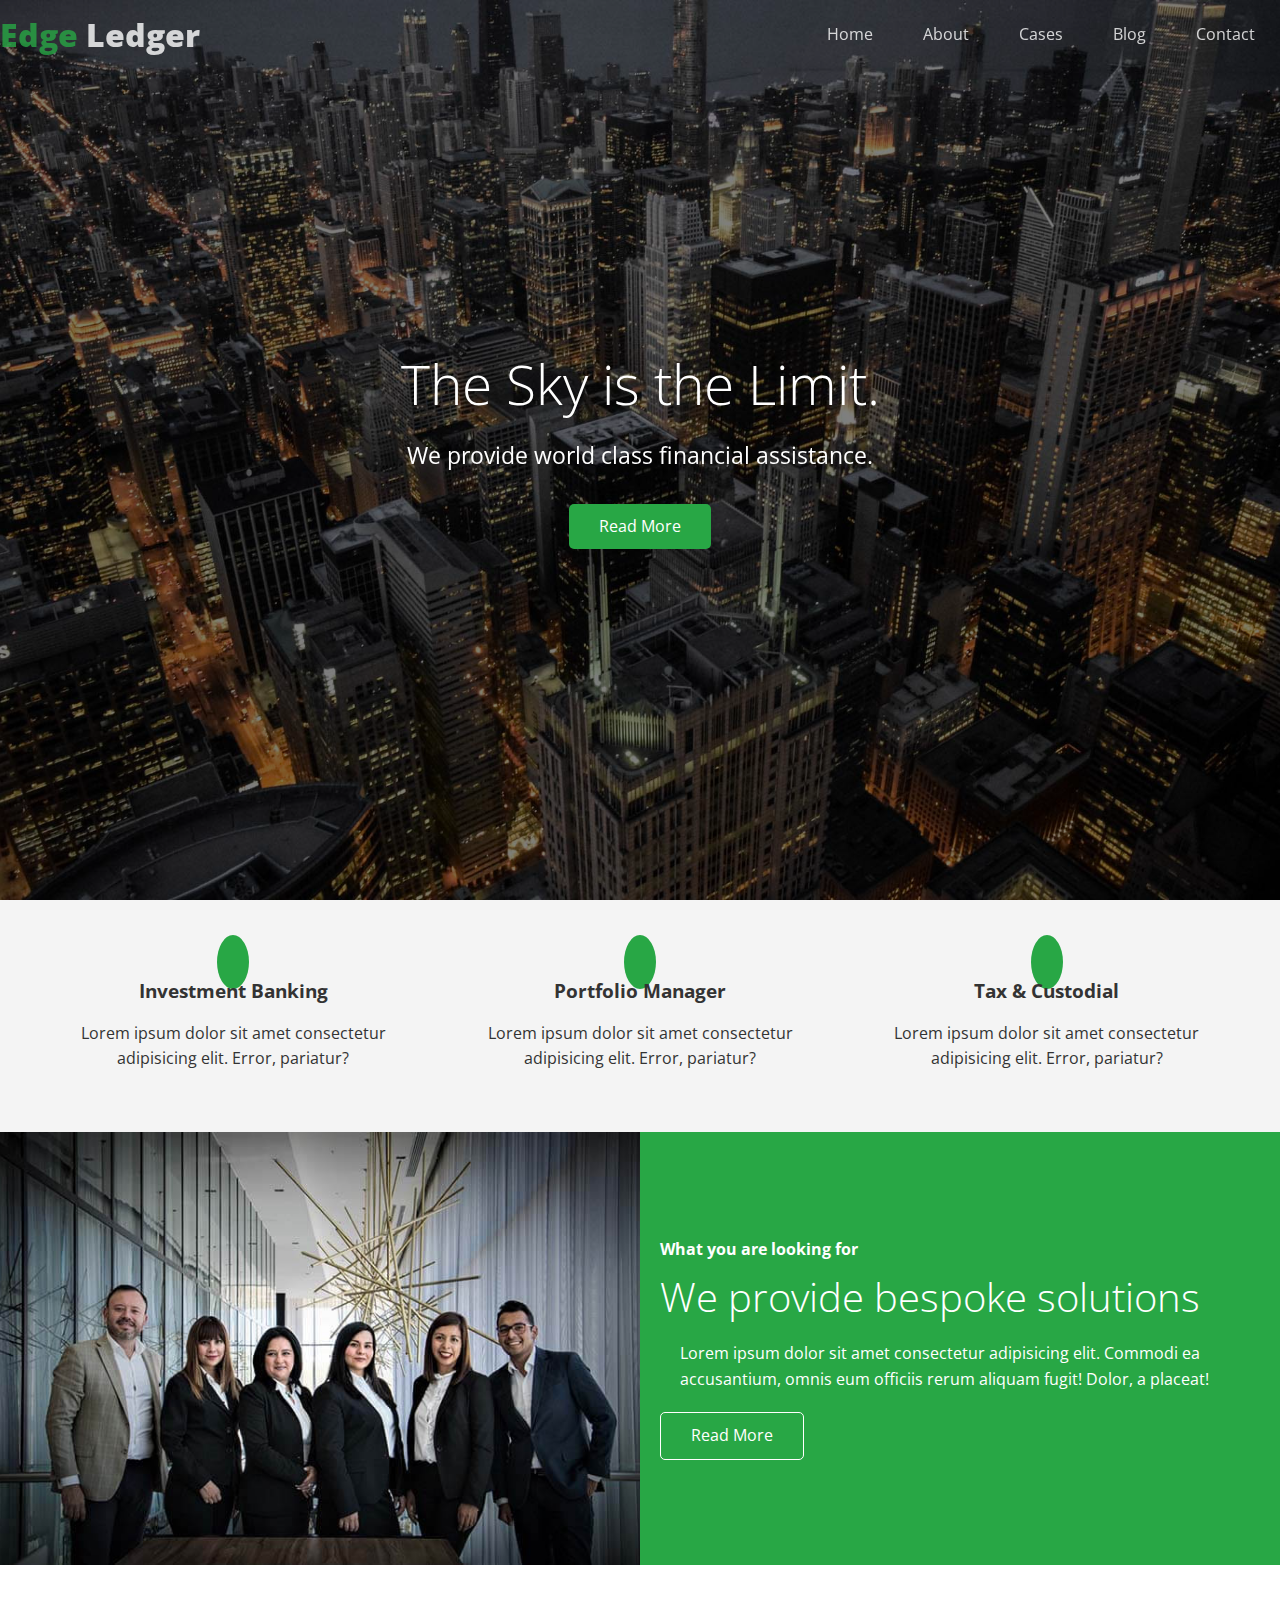
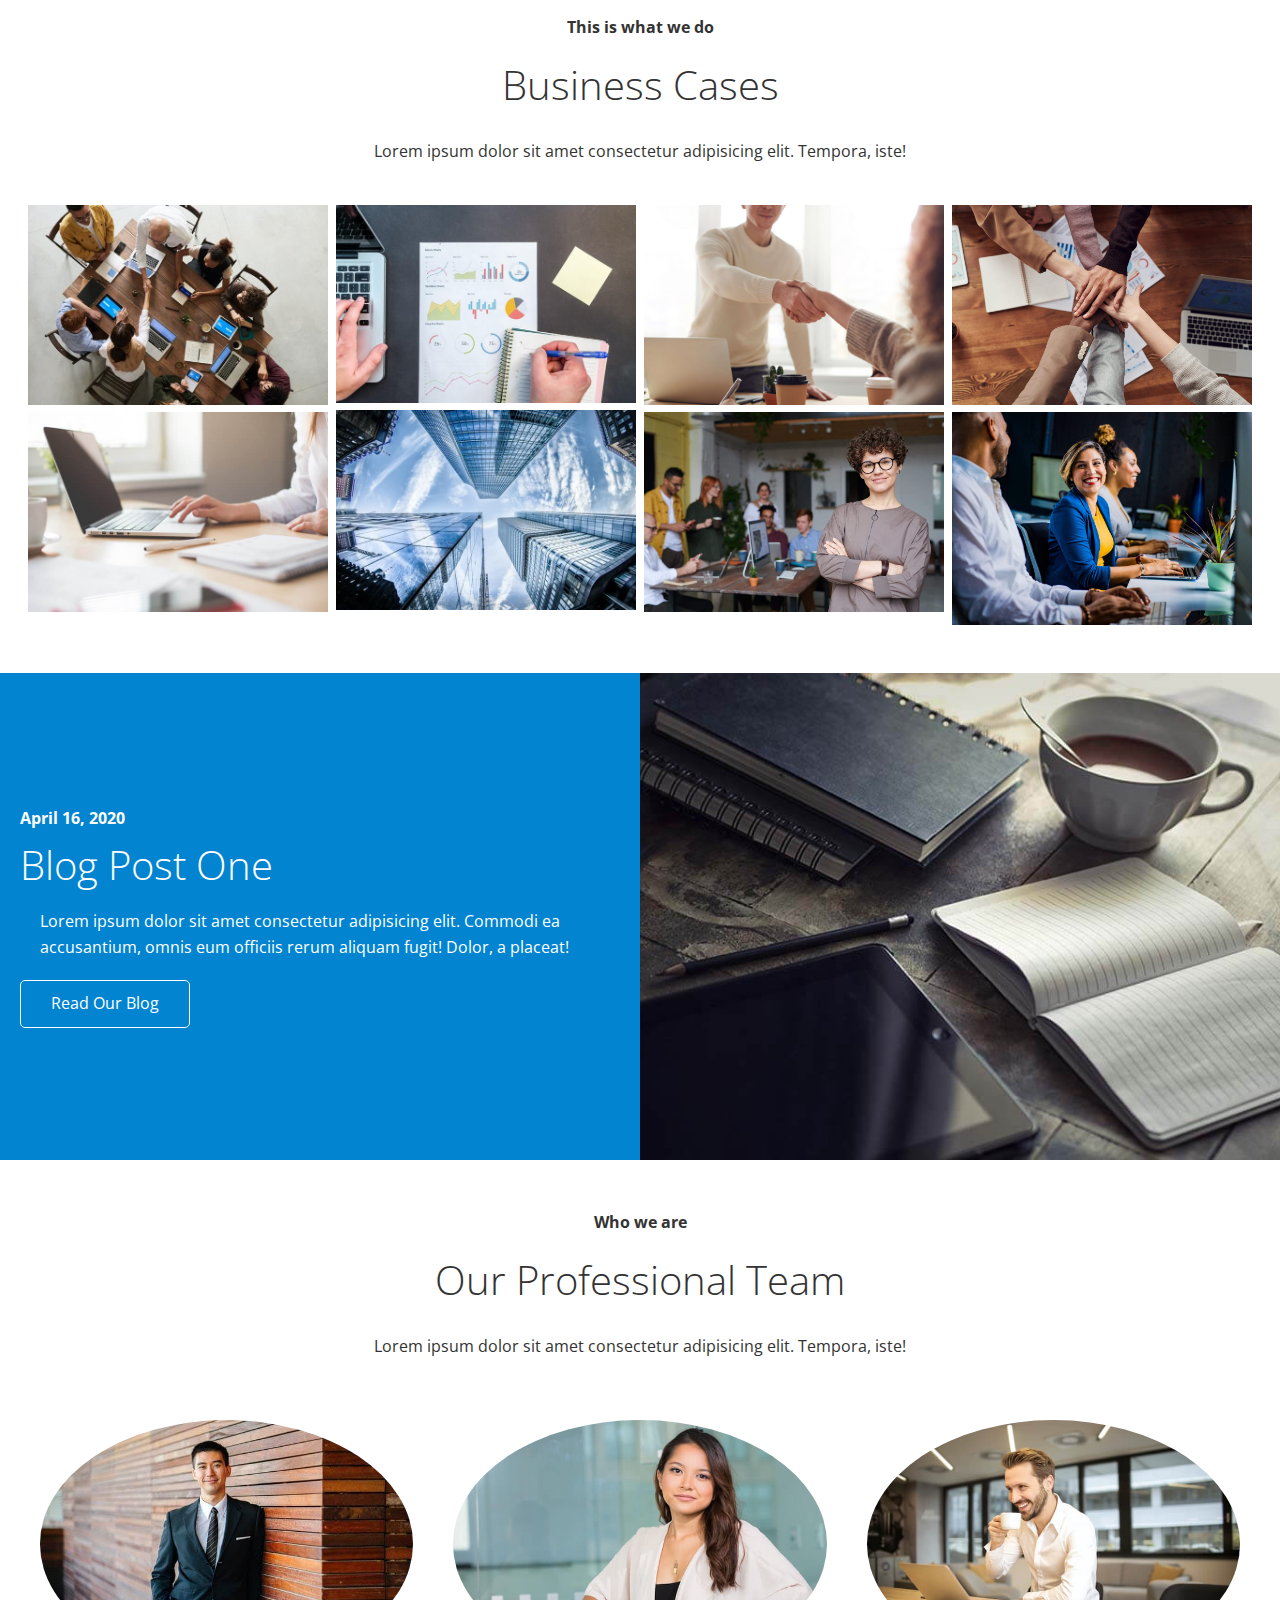
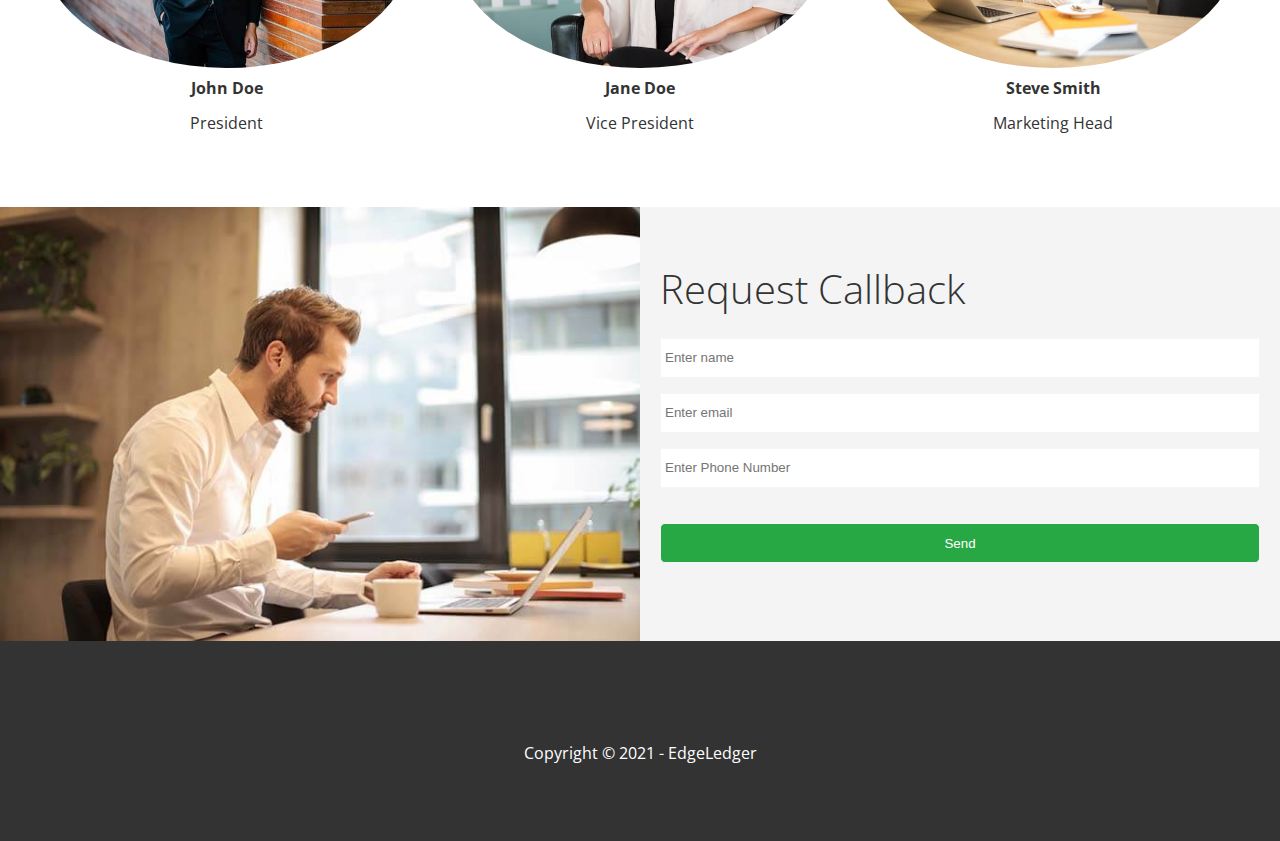
<file: EdgeLedger/index.html>
<!DOCTYPE html>
<html lang="en">
  <head>
    <meta charset="UTF-8" />
    <meta http-equiv="X-UA-Compatible" content="IE=edge" />
    <meta name="viewport" content="width=device-width, initial-scale=1.0" />
    <link rel="stylesheet" href="./css/utilities.css" />
    <link rel="stylesheet" href="./css/style.css" />
    <link
      rel="stylesheet"
      href="https://cdnjs.cloudflare.com/ajax/libs/font-awesome/6.0.0-beta3/css/all.min.css"
      integrity="sha512-Fo3rlrZj/k7ujTnHg4CGR2D7kSs0v4LLanw2qksYuRlEzO+tcaEPQogQ0KaoGN26/zrn20ImR1DfuLWnOo7aBA=="
      crossorigin="anonymous"
      referrerpolicy="no-referrer"
    />
    <link rel="preconnect" href="https://fonts.googleapis.com" />
    <link rel="preconnect" href="https://fonts.gstatic.com" crossorigin />
    <link
      href="https://fonts.googleapis.com/css2?family=Open+Sans:wght@300&display=swap"
      rel="stylesheet"
    />
    <title>Welcome to EdgeLedger</title>
  </head>
  <body id="home">
    <header class="hero">
      <div id="navbar" class="navbar top">
        <h1 class="logo">
          <span class="text-primary"
            ><i class="fas fa-book-open"></i> Edge
          </span>
          Ledger
        </h1>
        <nav>
          <ul>
            <li><a href="#home">Home</a></li>
            <li><a href="#about">About</a></li>
            <li><a href="#cases">Cases</a></li>
            <li><a href="#blog">Blog</a></li>
            <li><a href="#contact">Contact</a></li>
          </ul>
        </nav>
      </div>
      <div class="content">
        <h1>The Sky is the Limit.</h1>
        <p>We provide world class financial assistance.</p>
        <a href="#about" class="btn">
          <i class="fas fa-chevron-right"></i> Read More
        </a>
      </div>
    </header>
    <main>
      <section id="about" class="icons bg-light">
        <div class="flex-items">
          <div>
            <i class="fas fa-university fa-2x"></i>
            <div>
              <h3>Investment Banking</h3>
              <p>
                Lorem ipsum dolor sit amet consectetur adipisicing elit. Error,
                pariatur?
              </p>
            </div>
          </div>
          <div>
            <i class="fas fa-book-reader fa-2x"></i>
            <div>
              <h3>Portfolio Manager</h3>
              <p>
                Lorem ipsum dolor sit amet consectetur adipisicing elit. Error,
                pariatur?
              </p>
            </div>
          </div>
          <div>
            <i class="fas fa-pencil-alt fa-2x"></i>
            <div>
              <h3>Tax & Custodial</h3>
              <p>
                Lorem ipsum dolor sit amet consectetur adipisicing elit. Error,
                pariatur?
              </p>
            </div>
          </div>
        </div>
      </section>
      <section class="solutions flex-columns">
        <div class="row">
          <div class="column">
            <div class="column-1">
              <img src="img/home/people.jpg" alt="" />
            </div>
          </div>
          <div class="column">
            <div class="column-2 bg-primary">
              <h4>What you are looking for</h4>
              <h2>We provide bespoke solutions</h2>
              <p>
                Lorem ipsum dolor sit amet consectetur adipisicing elit. Commodi
                ea accusantium, omnis eum officiis rerum aliquam fugit! Dolor, a
                placeat!
              </p>
              <a href="#" class="btn btn-outline"
                ><i class="fas fa-chevron-right"></i> Read More
              </a>
            </div>
          </div>
        </div>
      </section>

      <section id="cases" class="cases flex-grid section-padding">
        <header class="section-header">
          <h4>This is what we do</h4>
          <h2>Business Cases</h2>
          <p>
            Lorem ipsum dolor sit amet consectetur adipisicing elit. Tempora,
            iste!
          </p>
        </header>
        <div class="row">
          <div class="column">
            <img src="./img/cases/cases1.jpg" alt="" />
            <img src="./img/cases/cases2.jpg" alt="" />
          </div>
          <div class="column">
            <img src="./img/cases/cases3.jpg" alt="" />
            <img src="./img/cases/cases4.jpg" alt="" />
          </div>
          <div class="column">
            <img src="./img/cases/cases5.jpg" alt="" />
            <img src="./img/cases/cases6.jpg" alt="" />
          </div>
          <div class="column">
            <img src="./img/cases/cases7.jpg" alt="" />
            <img src="./img/cases/cases8.jpg" alt="" />
          </div>
        </div>
      </section>

      <section id="blog" class="blog flex-columns flex-reverse">
        <div class="row">
          <div class="column">
            <div class="column-1">
              <img src="img/home/blog.jpg" alt="" />
            </div>
          </div>
          <div class="column">
            <div class="column-2 bg-secondary">
              <h4>April 16, 2020</h4>
              <h2>Blog Post One</h2>
              <p>
                Lorem ipsum dolor sit amet consectetur adipisicing elit. Commodi
                ea accusantium, omnis eum officiis rerum aliquam fugit! Dolor, a
                placeat!
              </p>
              <a href="blog.html" class="btn btn-outline"
                ><i class="fas fa-chevron-right"></i> Read Our Blog
              </a>
            </div>
          </div>
        </div>
      </section>

      <section id="team" class="team section-padding">
        <header class="section-header">
          <h4>Who we are</h4>
          <h2>Our Professional Team</h2>
          <p>
            Lorem ipsum dolor sit amet consectetur adipisicing elit. Tempora,
            iste!
          </p>
        </header>
        <div class="flex-items">
          <div>
            <img src="./img/team/person1.jpg" alt="" />
            <h4>John Doe</h4>
            <p>President</p>
          </div>
          <div>
            <img src="./img/team/person2.jpg" alt="" />
            <h4>Jane Doe</h4>
            <p>Vice President</p>
          </div>
          <div>
            <img src="./img/team/person3.jpg" alt="" />
            <h4>Steve Smith</h4>
            <p>Marketing Head</p>
          </div>
        </div>
      </section>

      <section id="contact" class="contact flex-columns">
        <div class="row">
          <div class="column">
            <div class="column-1">
              <img src="img/home/contact.jpg" alt="" />
            </div>
          </div>
          <div class="column">
            <div class="column-2 bg-light">
              <h2>Request Callback</h2>
              <form action="" class="callback-form">
                <div class="form-control">
                  <label for="name"></label>
                  <input
                    type="text"
                    name="name"
                    id="name"
                    placeholder="Enter name"
                  />
                </div>
                <div class="form-control">
                  <label for="email"></label>
                  <input
                    type="email"
                    name="email"
                    id="email"
                    placeholder="Enter email"
                  />
                </div>
                <div class="form-control">
                  <label for="phone"></label>
                  <input
                    type="text"
                    name="phone"
                    id="phone"
                    placeholder="Enter Phone Number"
                  />
                </div>
                <input type="submit" value="Send" id="Submit" class="btn" />
              </form>
            </div>
          </div>
        </div>
      </section>
    </main>
    <footer class="footer bg-dark">
      <div class="social">
        <a href="#"><i class="fab fa-facebook fa-2x"></i></a>
        <a href="#"><i class="fab fa-twitter fa-2x"></i></a>
        <a href="#"><i class="fab fa-linkedin fa-2x"></i></a>
        <a href="#"><i class="fab fa-youtube fa-2x"></i></a>
      </div>
      <p>Copyright &copy; 2021 - EdgeLedger</p>
    </footer>
    <script
      src="https://code.jquery.com/jquery-3.6.0.min.js"
      integrity="sha256-/xUj+3OJU5yExlq6GSYGSHk7tPXikynS7ogEvDej/m4="
      crossorigin="anonymous"
    ></script>

    <script>
      const navbar = document.getElementById("navbar");
      let scrolled = false;

      window.onscroll = function () {
        if (window.pageYOffset > 100) {
          navbar.classList.remove("top");
          if (!scrolled) {
            navbar.style.transform = "translateY(-70px)";
          }
          setTimeout(function () {
            navbar.style.transform = "translateY(0)";
            scrolled = true;
          }, 200);
        } else {
          navbar.classList.add("top");
          scrolled = false;
        }
      };

      $("#navbar a, .btn").on("click", function (e) {
        if (this.hash != "") {
          e.preventDefault();

          const hash = this.hash;

          $("html, body").animate(
            {
              scrollTop: $(hash).offset().top - 100,
            },
            800
          );
        }
      });
    </script>
  </body>
</html>
</file>
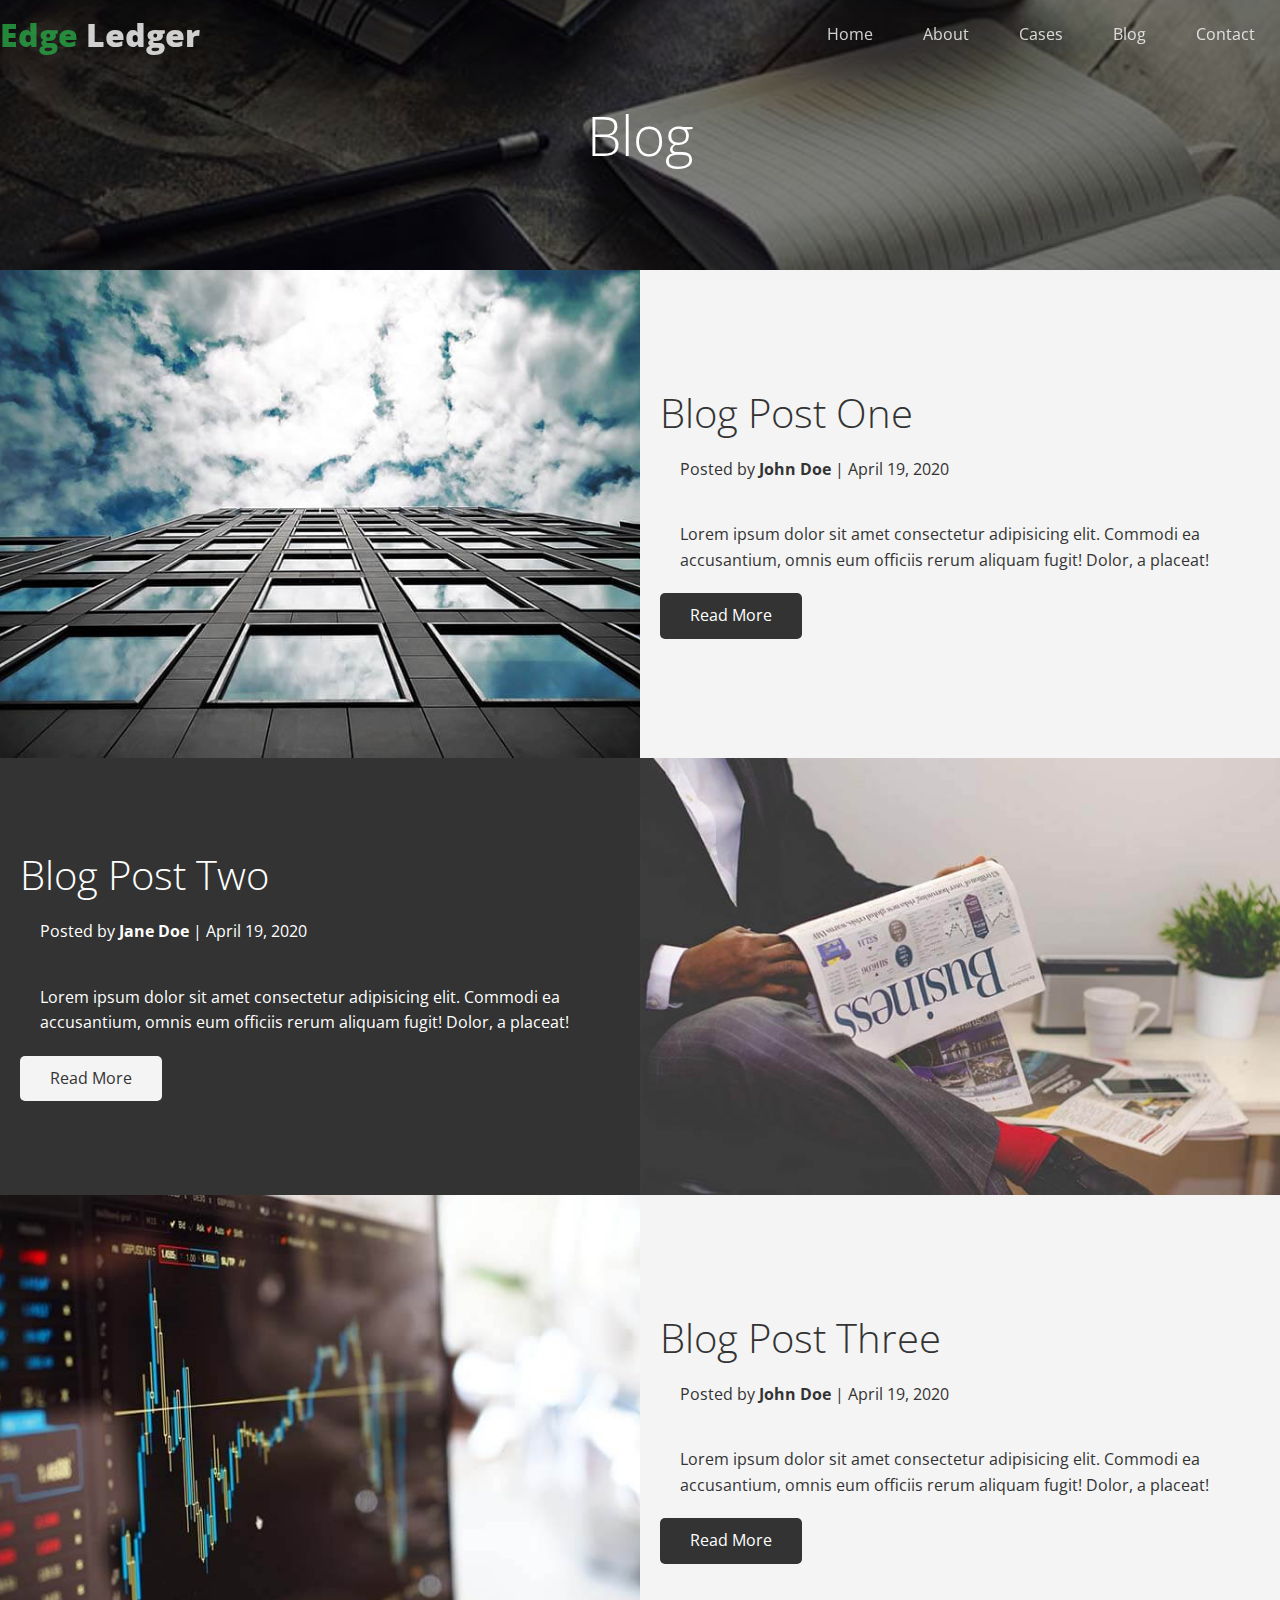
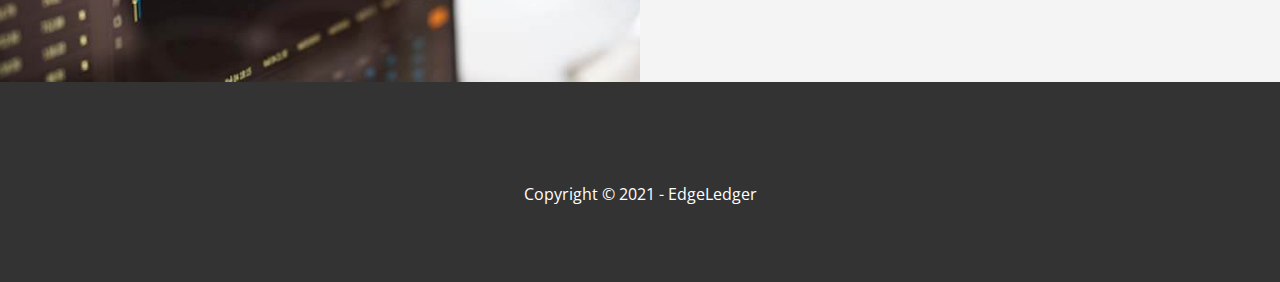
<file: EdgeLedger/blog.html>
<!DOCTYPE html>
<html lang="en">
  <head>
    <meta charset="UTF-8" />
    <meta http-equiv="X-UA-Compatible" content="IE=edge" />
    <meta name="viewport" content="width=device-width, initial-scale=1.0" />
    <link rel="stylesheet" href="./css/utilities.css" />
    <link rel="stylesheet" href="./css/style.css" />
    <link
      rel="stylesheet"
      href="https://cdnjs.cloudflare.com/ajax/libs/font-awesome/6.0.0-beta3/css/all.min.css"
      integrity="sha512-Fo3rlrZj/k7ujTnHg4CGR2D7kSs0v4LLanw2qksYuRlEzO+tcaEPQogQ0KaoGN26/zrn20ImR1DfuLWnOo7aBA=="
      crossorigin="anonymous"
      referrerpolicy="no-referrer"
    />
    <link rel="preconnect" href="https://fonts.googleapis.com" />
    <link rel="preconnect" href="https://fonts.gstatic.com" crossorigin />
    <link
      href="https://fonts.googleapis.com/css2?family=Open+Sans:wght@300&display=swap"
      rel="stylesheet"
    />
    <title>Read Our Blog</title>
  </head>
  <body id="home">
    <header class="hero blog">
      <div id="navbar" class="navbar top">
        <h1 class="logo">
          <span class="text-primary"
            ><i class="fas fa-book-open"></i> Edge
          </span>
          Ledger
        </h1>
        <nav>
          <ul>
            <li><a href="index.html">Home</a></li>
            <li><a href="index.html#about">About</a></li>
            <li><a href="index.html#cases">Cases</a></li>
            <li><a href="index.html#blog">Blog</a></li>
            <li><a href="index.html#contact">Contact</a></li>
          </ul>
        </nav>
      </div>
      <div class="content">
        <h1>Blog</h1>
      </div>
    </header>
    <main>
      <article class="flex-columns">
        <div class="row">
          <div class="column">
            <div class="column-1">
              <img src="img/blog/blog1.jpg" alt="" />
            </div>
          </div>
          <div class="column">
            <div class="column-2 bg-light">
              <h2>Blog Post One</h2>
              <p class="meta">
                <i class="fas fa-user"></i> Posted by
                <strong>John Doe</strong> | April 19, 2020
              </p>
              <p>
                Lorem ipsum dolor sit amet consectetur adipisicing elit. Commodi
                ea accusantium, omnis eum officiis rerum aliquam fugit! Dolor, a
                placeat!
              </p>
              <a href="post.html" class="btn btn-dark"
                ><i class="fas fa-chevron-right"></i> Read More
              </a>
            </div>
          </div>
        </div>
      </article>
      <article class="flex-columns flex-reverse">
        <div class="row">
          <div class="column">
            <div class="column-1">
              <img src="img/blog/blog2.jpg" alt="" />
            </div>
          </div>
          <div class="column">
            <div class="column-2 bg-dark">
              <h2>Blog Post Two</h2>
              <p class="meta">
                <i class="fas fa-user"></i> Posted by
                <strong>Jane Doe</strong> | April 19, 2020
              </p>
              <p>
                Lorem ipsum dolor sit amet consectetur adipisicing elit. Commodi
                ea accusantium, omnis eum officiis rerum aliquam fugit! Dolor, a
                placeat!
              </p>
              <a href="post.html" class="btn btn-light"
                ><i class="fas fa-chevron-right"></i> Read More
              </a>
            </div>
          </div>
        </div>
      </article>
      <article class="flex-columns">
        <div class="row">
          <div class="column">
            <div class="column-1">
              <img src="img/blog/blog3.jpg" alt="" />
            </div>
          </div>
          <div class="column">
            <div class="column-2 bg-light">
              <h2>Blog Post Three</h2>
              <p class="meta">
                <i class="fas fa-user"></i> Posted by
                <strong>John Doe</strong> | April 19, 2020
              </p>
              <p>
                Lorem ipsum dolor sit amet consectetur adipisicing elit. Commodi
                ea accusantium, omnis eum officiis rerum aliquam fugit! Dolor, a
                placeat!
              </p>
              <a href="post.html" class="btn btn-dark"
                ><i class="fas fa-chevron-right"></i> Read More
              </a>
            </div>
          </div>
        </div>
      </article>
    </main>

    <footer class="footer bg-dark">
      <div class="social">
        <a href="#"><i class="fab fa-facebook fa-2x"></i></a>
        <a href="#"><i class="fab fa-twitter fa-2x"></i></a>
        <a href="#"><i class="fab fa-linkedin fa-2x"></i></a>
        <a href="#"><i class="fab fa-youtube fa-2x"></i></a>
      </div>
      <p>Copyright &copy; 2021 - EdgeLedger</p>
    </footer>
    <script>
      const navbar = document.getElementById("navbar");
      let scrolled = false;

      window.onscroll = function () {
        if (window.pageYOffset > 100) {
          navbar.classList.remove("top");
          if (!scrolled) {
            navbar.style.transform = "translateY(-70px)";
          }
          setTimeout(function () {
            navbar.style.transform = "translateY(0)";
            scrolled = true;
          }, 200);
        } else {
          navbar.classList.add("top");
          scrolled = false;
        }
      };
    </script>
  </body>
</html>
</file>
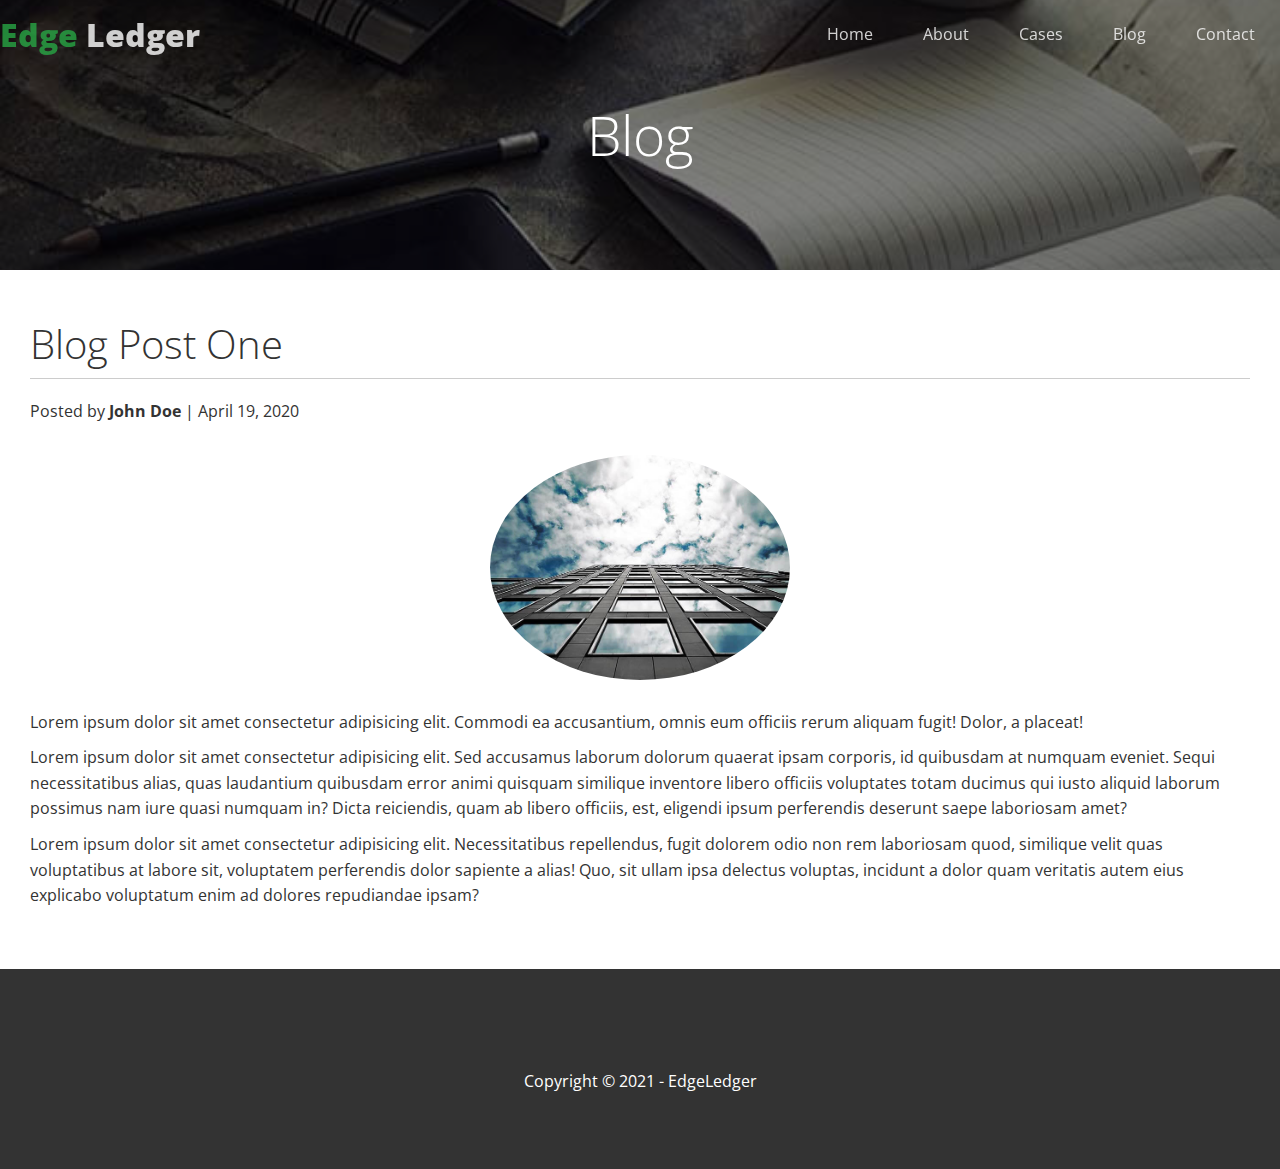
<file: EdgeLedger/post.html>
<!DOCTYPE html>
<html lang="en">
  <head>
    <meta charset="UTF-8" />
    <meta http-equiv="X-UA-Compatible" content="IE=edge" />
    <meta name="viewport" content="width=device-width, initial-scale=1.0" />
    <link rel="stylesheet" href="./css/utilities.css" />
    <link rel="stylesheet" href="./css/style.css" />
    <link
      rel="stylesheet"
      href="https://cdnjs.cloudflare.com/ajax/libs/font-awesome/6.0.0-beta3/css/all.min.css"
      integrity="sha512-Fo3rlrZj/k7ujTnHg4CGR2D7kSs0v4LLanw2qksYuRlEzO+tcaEPQogQ0KaoGN26/zrn20ImR1DfuLWnOo7aBA=="
      crossorigin="anonymous"
      referrerpolicy="no-referrer"
    />
    <link rel="preconnect" href="https://fonts.googleapis.com" />
    <link rel="preconnect" href="https://fonts.gstatic.com" crossorigin />
    <link
      href="https://fonts.googleapis.com/css2?family=Open+Sans:wght@300&display=swap"
      rel="stylesheet"
    />
    <title>Post One</title>
  </head>
  <body id="home">
    <header class="hero blog">
      <div id="navbar" class="navbar top">
        <h1 class="logo">
          <span class="text-primary"
            ><i class="fas fa-book-open"></i> Edge
          </span>
          Ledger
        </h1>
        <nav>
          <ul>
            <li><a href="index.html">Home</a></li>
            <li><a href="index.html#about">About</a></li>
            <li><a href="index.html#cases">Cases</a></li>
            <li><a href="#blog">Blog</a></li>
            <li><a href="index.html#contact">Contact</a></li>
          </ul>
        </nav>
      </div>
      <div class="content">
        <h1>Blog</h1>
      </div>
    </header>
    <main>
      <section class="post">
        <h2>Blog Post One</h2>
        <p class="meta">
          <i class="fas fa-user"></i> Posted by <strong>John Doe</strong> |
          April 19, 2020
        </p>
        <img src="./img/blog/blog1.jpg" alt="" />
        <p>
          Lorem ipsum dolor sit amet consectetur adipisicing elit. Commodi ea
          accusantium, omnis eum officiis rerum aliquam fugit! Dolor, a placeat!
        </p>
        <p>
          Lorem ipsum dolor sit amet consectetur adipisicing elit. Sed accusamus
          laborum dolorum quaerat ipsam corporis, id quibusdam at numquam
          eveniet. Sequi necessitatibus alias, quas laudantium quibusdam error
          animi quisquam similique inventore libero officiis voluptates totam
          ducimus qui iusto aliquid laborum possimus nam iure quasi numquam in?
          Dicta reiciendis, quam ab libero officiis, est, eligendi ipsum
          perferendis deserunt saepe laboriosam amet?
        </p>
        <p>
          Lorem ipsum dolor sit amet consectetur adipisicing elit.
          Necessitatibus repellendus, fugit dolorem odio non rem laboriosam
          quod, similique velit quas voluptatibus at labore sit, voluptatem
          perferendis dolor sapiente a alias! Quo, sit ullam ipsa delectus
          voluptas, incidunt a dolor quam veritatis autem eius explicabo
          voluptatum enim ad dolores repudiandae ipsam?
        </p>
      </section>
    </main>

    <footer class="footer bg-dark">
      <div class="social">
        <a href="#"><i class="fab fa-facebook fa-2x"></i></a>
        <a href="#"><i class="fab fa-twitter fa-2x"></i></a>
        <a href="#"><i class="fab fa-linkedin fa-2x"></i></a>
        <a href="#"><i class="fab fa-youtube fa-2x"></i></a>
      </div>
      <p>Copyright &copy; 2021 - EdgeLedger</p>
    </footer>
    <script>
      const navbar = document.getElementById("navbar");
      let scrolled = false;

      window.onscroll = function () {
        if (window.pageYOffset > 100) {
          navbar.classList.remove("top");
          if (!scrolled) {
            navbar.style.transform = "translateY(-70px)";
          }
          setTimeout(function () {
            navbar.style.transform = "translateY(0)";
            scrolled = true;
          }, 200);
        } else {
          navbar.classList.add("top");
          scrolled = false;
        }
      };
    </script>
  </body>
</html>
</file>
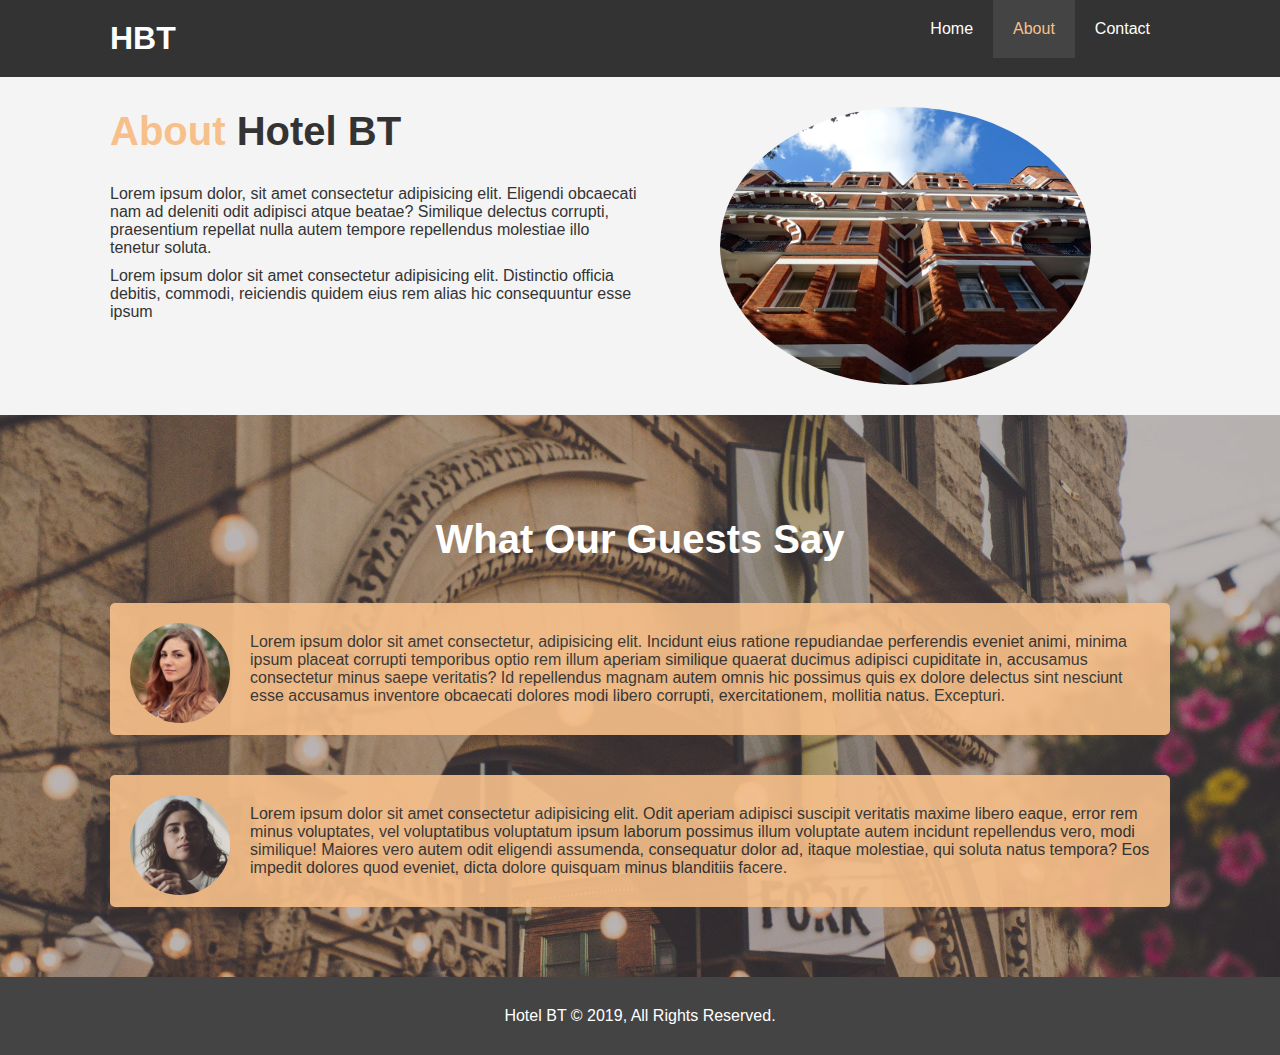
<file: HotelWebsite/about.html>
<!DOCTYPE html>
<!--[if lt IE 7]>      <html class="no-js lt-ie9 lt-ie8 lt-ie7"> <![endif]-->
<!--[if IE 7]>         <html class="no-js lt-ie9 lt-ie8"> <![endif]-->
<!--[if IE 8]>         <html class="no-js lt-ie9"> <![endif]-->
<!--[if gt IE 8]>      <html class="no-js"> <!--<![endif]-->
<html>
  <head>
    <meta charset="utf-8" />
    <meta http-equiv="X-UA-Compatible" content="IE=edge" />
    <title>Hotel BT | About</title>
    <meta name="description" content="A fake hotel in Boston." />
    <meta name="viewport" content="width=device-width, initial-scale=1" />
    <link rel="stylesheet" href="css/style.css" />
    <link
      rel="stylesheet"
      media="screen and (max-width: 768px)"
      href="css/mobile.css"
    />
  </head>
  <body>
    <header>
      <nav id="navbar">
        <div class="container">
          <h1 class="logo">HBT <a href="index.html"></a></h1>
          <ul>
            <li><a href="index.html">Home</a></li>
            <li><a class="current" href="about.html">About</a></li>
            <li><a href="contact.html">Contact</a></li>
          </ul>
        </div>
      </nav>
    </header>

    <section id="about-info" class="bg-light py-3">
      <div class="container">
        <div class="info-left">
          <h1 class="l-heading">
            <span class="text-primary"> About </span> Hotel BT
          </h1>
          <p>
            Lorem ipsum dolor, sit amet consectetur adipisicing elit. Eligendi
            obcaecati nam ad deleniti odit adipisci atque beatae? Similique
            delectus corrupti, praesentium repellat nulla autem tempore
            repellendus molestiae illo tenetur soluta.
          </p>
          <p>
            Lorem ipsum dolor sit amet consectetur adipisicing elit. Distinctio
            officia debitis, commodi, reiciendis quidem eius rem alias hic
            consequuntur esse ipsum
          </p>
        </div>

        <div class="info-right">
          <img src="./img/photo-2.jpg" alt="hotel" />
        </div>
      </div>
    </section>
    <div class="clr"></div>

    <section id="testimonials" class="py-3">
      <div class="container">
        <h2 class="l-heading">What Our Guests Say</h2>
        <div class="testimonial bg-primary">
          <img src="./img/person-1.jpg" alt="Samantha" />
          <p>
            Lorem ipsum dolor sit amet consectetur, adipisicing elit. Incidunt
            eius ratione repudiandae perferendis eveniet animi, minima ipsum
            placeat corrupti temporibus optio rem illum aperiam similique
            quaerat ducimus adipisci cupiditate in, accusamus consectetur minus
            saepe veritatis? Id repellendus magnam autem omnis hic possimus quis
            ex dolore delectus sint nesciunt esse accusamus inventore obcaecati
            dolores modi libero corrupti, exercitationem, mollitia natus.
            Excepturi.
          </p>
        </div>
        <div class="testimonial bg-primary">
          <img src="./img/person-2.jpg" alt="Jen" />
          <p>
            Lorem ipsum dolor sit amet consectetur adipisicing elit. Odit
            aperiam adipisci suscipit veritatis maxime libero eaque, error rem
            minus voluptates, vel voluptatibus voluptatum ipsum laborum possimus
            illum voluptate autem incidunt repellendus vero, modi similique!
            Maiores vero autem odit eligendi assumenda, consequatur dolor ad,
            itaque molestiae, qui soluta natus tempora? Eos impedit dolores quod
            eveniet, dicta dolore quisquam minus blanditiis facere.
          </p>
        </div>
      </div>
    </section>

    <footer id="main-footer">
      <p>Hotel BT &copy; 2019, All Rights Reserved.</p>
    </footer>
    <script src="" async defer></script>
  </body>
</html>
</file>
<file: EdgeLedger/css/utilities.css>
.text-primary {
  color: #28a745;
}

.text-secondary {
  color: #0284d0;
}

.btn {
  cursor: pointer;
  display: inline-block;
  padding: 10px 30px;
  color: #fff;
  background-color: #28a745;
  border: none;
  border-radius: 5px;
}

.btn:hover {
  opacity: 0.9;
}

.btn-primary,
.bg-primary {
  background: #28a745;
  color: #fff;
}

.btn-secondary,
.bg-secondary {
  background: #0284d0;
  color: #fff;
}

.btn-dark,
.bg-dark {
  background: #333;
  color: #fff;
}

.btn-light,
.bg-light {
  background: #f4f4f4;
  color: #333;
}

.btn-outline {
  background: transparent;
  border: 1px solid #fff;
}

.flex-items {
  display: flex;
  text-align: center;
  justify-content: center;
  height: 100%;
}

.flex-items > div {
  padding: 20px;
}

.flex-columns .row {
  display: flex;
  flex-direction: row;
  flex-wrap: wrap;
  width: 100%;
}

.flex-columns .column {
  display: flex;
  flex-direction: column;
  flex-basis: 100%;
  flex: 1;
}

.flex-columns .column .column-1,
.flex-columns .column .column-2 {
  height: 100%;
}

.flex-columns img {
  width: 100%;
  height: 100%;
  object-fit: cover;
}

.flex-columns .column-2 {
  display: flex;
  flex-direction: column;
  align-items: flex-start;
  justify-content: center;
  padding: 20px;
}

.flex-columns h2 {
  font-size: 40px;
  font-weight: 100;
}

.flex-columns h4 {
  margin-bottom: 10px;
}

.flex-columns p {
  margin: 20px;
}

.section-header {
  padding: 30px;
  display: flex;
  flex-direction: column;
  align-items: center;
  justify-content: center;
  text-align: center;
}

.section-header h2 {
  font-size: 40px;
  margin: 20px 0;
}

.section-padding {
  padding: 20px 20px 40px;
}

.flex-grid .row {
  display: flex;
  flex-wrap: wrap;
  padding: 0 4px;
}

.flex-grid .column {
  flex: 25%;
  max-width: 25%;
  padding: 0 4px;
}

.flex-columns.flex-reverse .row {
  flex-direction: row-reverse;
}
</file>
<file: EdgeLedger/css/style.css>
* {
  box-sizing: border-box;
  padding: 0;
  margin: 0;
}

body {
  font-family: "Open Sans", sans-serif;
  background: #fff;
  color: #333;
  line-height: 1.6;
}

ul {
  list-style: none;
}

a {
  color: #333;
  text-decoration: none;
}

h1,
h2 {
  font-weight: 300;
  line-height: 1.2;
}

p {
  margin: 10px 0;
}

img {
  width: 100%;
}

/* Navbar*/

.navbar {
  display: flex;
  align-items: center;
  justify-content: space-between;
  background-color: #333;
  color: #fff;
  opacity: 0.8;
  position: fixed;
  width: 100%;
  height: 70px;
  opacity: 0.8;
  transition: 0.5s;
}

.navbar a {
  color: #fff;
  padding: 10px 20px;
  margin: 0 5px;
}

.navbar a:hover {
  border-bottom: #28a745 2px solid;
}

.navbar ul {
  display: flex;
}

.navbar .logo {
  font-weight: 800;
}

.navbar.top {
  background: transparent;
}

/* Header */
.hero {
  background: url("../img/home/showcase.jpg") no-repeat center center/cover;
  height: 100vh;
  position: relative;
  color: #fff;
}

.hero .content {
  display: flex;
  flex-direction: column;
  align-items: center;
  justify-content: center;
  text-align: center;
  height: 100%;
  padding: 0 20px;
}

.hero .content h1 {
  font-size: 55px;
}

.hero .content p {
  font-size: 23px;
  max-width: 600px;
  margin: 20px 0 30px;
}

.hero::before {
  content: "";
  position: absolute;
  top: 0;
  left: 0;
  height: 100%;
  width: 100%;
  background: rgba(0, 0, 0, 0.5);
}

.hero * {
  z-index: 10;
}

.hero.blog {
  background: url("../img/home/blog.jpg") no-repeat center center/cover;
  height: 30vh;
}

/* Icons */
.icons {
  padding: 30px;
}

.icons h3 {
  font-weight: bold;
  margin-bottom: 15px;
}

.icons i {
  background-color: #28a745;
  color: #fff;
  padding: 1rem;
  border-radius: 50%;
  margin-bottom: 15px;
}

.cases img:hover {
  opacity: 0.7;
}

.team img {
  border-radius: 50%;
}

.callback-form {
  width: 100%;
  padding: 20px 0;
}

.callback-form label {
  display: block;
  margin-bottom: 5px;
}

.callback-form .form-control {
  margin-bottom: 15px;
}

.callback-form input {
  width: 100%;
  padding: 4px;
  height: 40px;
  border: #f5f5f5 1px solid;
}

.callback-form .btn {
  padding: 12px 0;
  margin-top: 20px;
}

.footer {
  display: flex;
  flex-direction: column;
  align-items: center;
  justify-content: center;
  text-align: center;
  height: 200px;
}

.footer a {
  color: #fff;
}

.footer a:hover {
  color: #28a745;
}

.footer .social > * {
  margin-right: 30px;
}

@media (max-width: 768px) {
  .navbar {
    flex-direction: column;
    justify-content: center;
    height: 120px;
    padding: 50px;
  }

  .navbar a {
    padding: 10px 10px;
    margin: 0 3px;
  }
  .navbar .logo {
    padding: 10px;
  }

  .flex-items {
    flex-direction: column;
  }

  .flex-columns .column,
  .flex-grid .column {
    flex: 100%;
    max-width: 100%;
  }

  .team img {
    width: 70%;
  }
}

.post {
  padding: 50px 30px;
}

.post h2 {
  font-size: 40px;
  margin-bottom: 20px;
  padding-bottom: 10px;
  border-bottom: #ccc solid 1px;
}

.post .meta {
  margin-bottom: 30px;
}

.post img {
  width: 300px;
  border-radius: 50%;
  display: block;
  margin: 0 auto 30px;
}
</file>
<file: HotelWebsite/css/style.css>
* {
  margin: 0;
  padding: 0;
  box-sizing: border-box;
}

html,
body {
  font-family: "Segoe UI", "Segoe UI", Tahoma, Geneva, Verdana, sans-serif;
  line-height: 1.7 em;
}

a {
  color: #333;
  text-decoration: none;
}

h1,
h2,
h3 {
  padding-bottom: 20px;
}

p {
  margin: 10px 0;
}

/* Utility classes */

.container {
  margin: auto;
  max-width: 1100px;
  overflow: auto;
  padding: 0 20px;
}

.text-primary {
  color: #f7c08a;
}

.lead {
  font-size: 20px;
}

.btn {
  display: inline-block;
  font-size: 18px;
  color: #fff;
  background: #333;
  padding: 13px 20px;
  border: none;
  cursor: pointer;
}

.btn-light {
  background: #f4f4f4;
  color: #333;
}

.btn:hover {
  background: #f7c08a;
  color: #333;
}

.bg-dark {
  background: #333;
  color: #fff;
}

.bg-light {
  background: #f4f4f4;
  color: #333;
}

.bg-primary {
  background: #f7c08a;
  color: #333;
}

.clr {
  clear: both;
}

.l-heading {
  font-size: 40px;
  line-height: 1.2;
}

.py-1 {
  padding: 10px 0;
}
.py-2 {
  padding: 20px 0;
}
.py-3 {
  padding: 30px 0;
}

#navbar {
  background: #333;
  color: #fff;
  overflow: auto;
}

#navbar a {
  color: #fff;
}

#navbar h1 {
  float: left;
  padding-top: 20px;
}

#navbar ul {
  list-style: none;
  float: right;
}

#navbar ul li {
  float: left;
}

#navbar ul li a {
  display: block;
  padding: 20px;
  text-align: center;
}

#navbar ul li a:hover,
#navbar ul li a.current {
  background: #444;
  color: #f7c08a;
}

/* Showcase */

#showcase {
  background: url("../img/showcase.jpg") no-repeat center center/cover;
  height: 600px;
}

#showcase .showcase-content {
  color: #fff;
  text-align: center;
  padding-top: 170px;
}

#showcase .showcase-content h1 {
  font-size: 60px;
  line-height: 1.2em;
}

#showcase .showcase-content p {
  padding-bottom: 20px;
  line-height: 1.5em;
}

/* Home Info */
#home-info {
  height: 450px;
}

#home-info .info-img {
  float: left;
  width: 50%;
  background: url("../img/photo-1.jpg") no-repeat;
  min-height: 100%;
}

#home-info .info-content {
  float: right;
  width: 50%;
  height: 100%;
  text-align: center;
  padding: 50px 30px;
  overflow: hidden;
}

#home-info .info-content p {
  padding-bottom: 30px;
}

.box {
  float: left;
  width: 33.3%;
  padding: 50px;
  text-align: center;
}

.box i {
  margin-bottom: 10px;
}

/* About Info */

#about-info .info-right {
  float: right;
  width: 50%;
  min-height: 100%;
}

#about-info .info-right img {
  width: 70%;
  display: block;
  margin: auto;
  border-radius: 50%;
}

#about-info .info-left {
  float: left;
  min-height: 100%;
  width: 50%;
}

#testimonials {
  height: 100%;
  background: url("../img/test-bg.jpg") no-repeat center center/cover;
  padding-top: 100px;
}

#testimonials .testimonial img {
  width: 100px;
  float: left;
  margin-right: 20px;
  border-radius: 50%;
}

#testimonials .testimonial {
  padding: 20px;
  margin-bottom: 40px;
  border-radius: 5px;
  opacity: 0.9;
}

#testimonials h2 {
  color: #fff;
  text-align: center;
  padding-bottom: 40px;
}

/* Contact Form */

#contact-form .form-group {
  margin-bottom: 20px;
}

#contact-form label {
  display: block;
  margin-bottom: 5px;
}

#contact-form input,
#contact-form textarea {
  width: 100%;
  padding: 10px;
  border: 1px #ddd solid;
}

#contact-form textarea {
  height: 200px;
}

#contact-form input:focus,
#contact-form textarea:focus {
  outline: none;
  border-color: #f7c08a;
}

#main-footer {
  text-align: center;
  background: #444;
  color: #fff;
  padding: 20px;
}
</file>
<file: HotelWebsite/css/mobile.css>
#navbar .logo {
  float: none;
  text-align: center;
}

#navbar ul,
#navbar ul li {
  float: none;
}

#navbar ul li a {
  padding: 5px;
  border-bottom: #444 dotted 1px;
}

#showcase .showcase-content {
  padding-top: 70px;
  padding-bottom: 30px;
}

/* home info */

#home-info .info-img {
  display: none;
}

#home-info .info-content {
  float: none;
  width: 100%;
}

.box {
  float: none;
  width: 100%;
}

/* about */

#about-info .info-right,
#about-info .info-left {
  float: none;
  width: 100%;
}

.l-heading {
  text-align: center;
}

#about-info .info-right {
  margin-top: 30px;
}

#contact-info .box {
  border-bottom: #444 dotted 1px;
}
</file>
